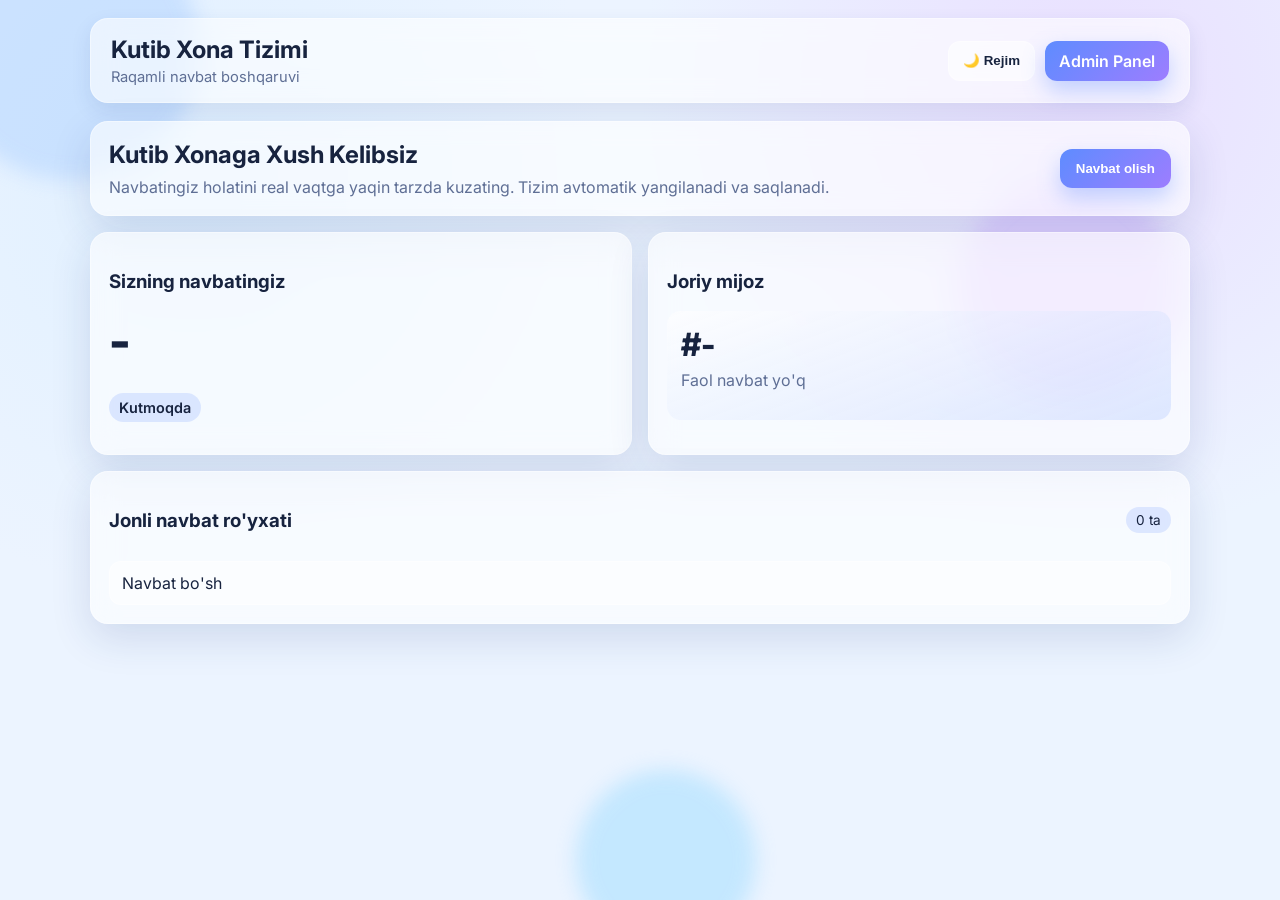
<file: index.html>
<!DOCTYPE html>
<html lang="uz">
<head>
  <meta charset="UTF-8" />
  <meta name="viewport" content="width=device-width, initial-scale=1.0" />
  <title>Kutib Xona Tizimi</title>
  <link rel="preconnect" href="https://fonts.googleapis.com" />
  <link rel="preconnect" href="https://fonts.gstatic.com" crossorigin />
  <link
    href="https://fonts.googleapis.com/css2?family=Inter:wght@400;500;600;700;800&display=swap"
    rel="stylesheet"
  />
  <link rel="stylesheet" href="style.css" />
</head>
<body class="theme-light">
  <div id="loader" class="loader-screen">
    <div class="loader-orb"></div>
    <p>Tizim yuklanmoqda...</p>
  </div>

  <div class="bg-orbs" aria-hidden="true">
    <span></span>
    <span></span>
    <span></span>
  </div>

  <header class="topbar glass">
    <div class="brand">
      <h1>Kutib Xona Tizimi</h1>
      <p>Raqamli navbat boshqaruvi</p>
    </div>
    <div class="topbar-actions">
      <button id="modeToggle" class="btn ghost" type="button">🌙 Rejim</button>
      <a class="btn primary" href="admin.html">Admin Panel</a>
    </div>
  </header>

  <main class="container">
    <section class="welcome card-3d glass">
      <div>
        <h2>Kutib Xonaga Xush Kelibsiz</h2>
        <p>
          Navbatingiz holatini real vaqtga yaqin tarzda kuzating. Tizim
          avtomatik yangilanadi va saqlanadi.
        </p>
      </div>
      <button id="takeQueueBtn" class="btn primary large" type="button">
        Navbat olish
      </button>
    </section>

    <section class="grid">
      <article class="card-3d glass stat-card">
        <h3>Sizning navbatingiz</h3>
        <p id="myNumber" class="big-number">-</p>
        <p id="myStatusBadge" class="status-pill status-waiting">Kutmoqda</p>
      </article>

      <article class="card-3d glass current-client">
        <h3>Joriy mijoz</h3>
        <div id="currentClientCard" class="client-card">
          <p class="client-number">#-</p>
          <p class="client-status">Faol navbat yo'q</p>
        </div>
      </article>
    </section>

    <section class="card-3d glass">
      <div class="section-title">
        <h3>Jonli navbat ro'yxati</h3>
        <span id="queueCount" class="chip">0 ta</span>
      </div>
      <ul id="queueList" class="queue-list"></ul>
    </section>
  </main>

  <div id="toastContainer" class="toast-container" aria-live="polite"></div>

  <script src="script.js"></script>
</body>
</html>
</file>
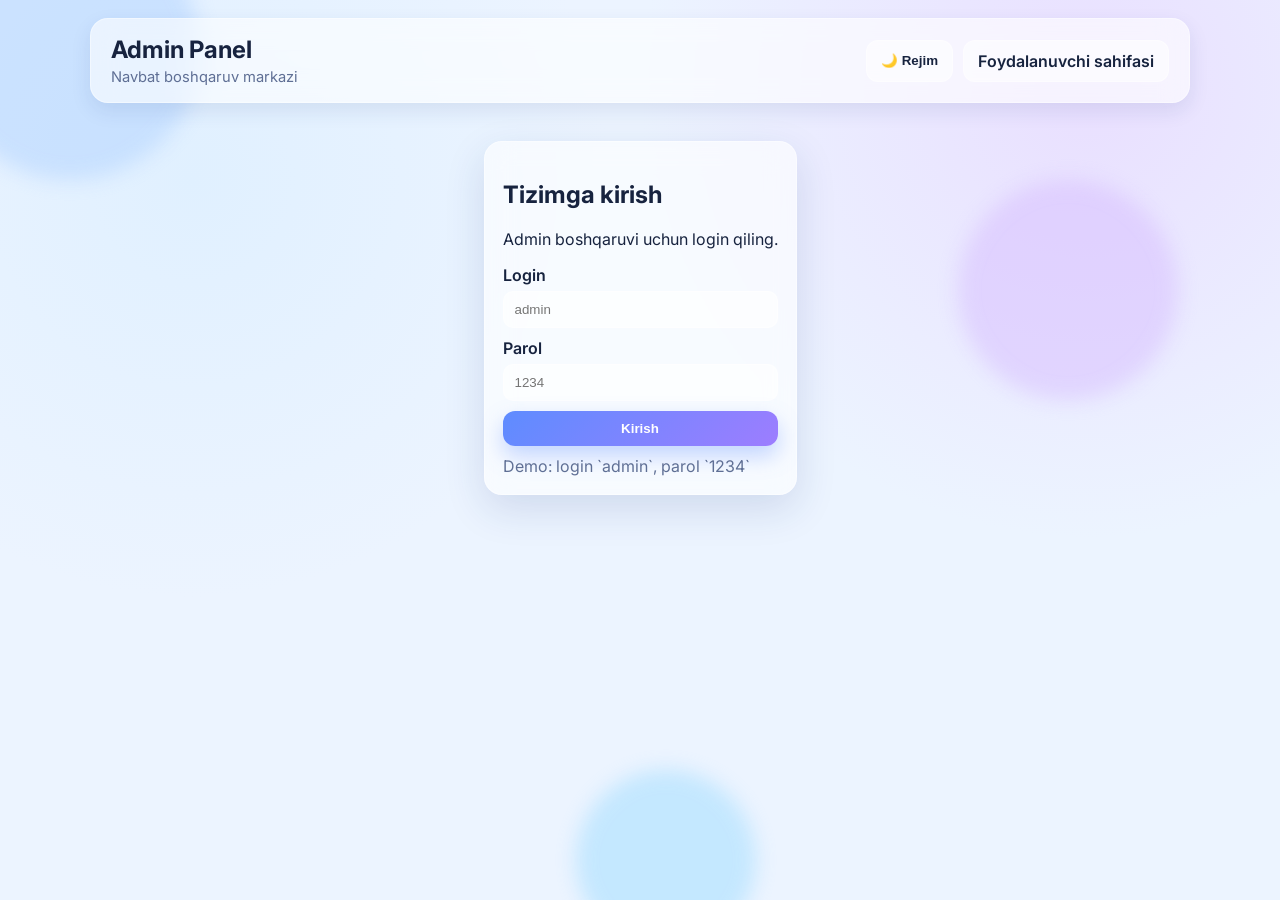
<file: admin.html>
<!DOCTYPE html>
<html lang="uz">
<head>
  <meta charset="UTF-8" />
  <meta name="viewport" content="width=device-width, initial-scale=1.0" />
  <title>Admin Panel | Kutib Xona</title>
  <link rel="preconnect" href="https://fonts.googleapis.com" />
  <link rel="preconnect" href="https://fonts.gstatic.com" crossorigin />
  <link
    href="https://fonts.googleapis.com/css2?family=Inter:wght@400;500;600;700;800&display=swap"
    rel="stylesheet"
  />
  <link rel="stylesheet" href="style.css" />
</head>
<body class="theme-light">
  <div id="loader" class="loader-screen">
    <div class="loader-orb"></div>
    <p>Admin panel yuklanmoqda...</p>
  </div>

  <div class="bg-orbs" aria-hidden="true">
    <span></span>
    <span></span>
    <span></span>
  </div>

  <header class="topbar glass">
    <div class="brand">
      <h1>Admin Panel</h1>
      <p>Navbat boshqaruv markazi</p>
    </div>
    <div class="topbar-actions">
      <button id="modeToggle" class="btn ghost" type="button">🌙 Rejim</button>
      <a class="btn ghost" href="index.html">Foydalanuvchi sahifasi</a>
    </div>
  </header>

  <main class="container">
    <section id="loginSection" class="card-3d glass auth-card">
      <h2>Tizimga kirish</h2>
      <p>Admin boshqaruvi uchun login qiling.</p>
      <form id="loginForm" class="form-grid">
        <label>
          Login
          <input id="adminUser" type="text" placeholder="admin" required />
        </label>
        <label>
          Parol
          <input id="adminPass" type="password" placeholder="1234" required />
        </label>
        <button class="btn primary" type="submit">Kirish</button>
      </form>
      <p class="hint">Demo: login `admin`, parol `1234`</p>
    </section>

    <section id="dashboardSection" class="hidden">
      <div class="grid">
        <article class="card-3d glass">
          <h3>Yangi mijoz qo'shish</h3>
          <form id="addClientForm" class="form-inline">
            <input id="clientNameInput" type="text" placeholder="Mijoz ismi (ixtiyoriy)" />
            <button class="btn primary" type="submit">Qo'shish</button>
          </form>
        </article>

        <article class="card-3d glass">
          <h3>Statistika</h3>
          <div class="stats-row">
            <div>
              <p>Jami navbat</p>
              <strong id="totalCount">0</strong>
            </div>
            <div>
              <p>Faol</p>
              <strong id="activeCount">0</strong>
            </div>
            <div>
              <p>Tugagan</p>
              <strong id="doneCount">0</strong>
            </div>
          </div>
        </article>
      </div>

      <section class="card-3d glass table-wrap">
        <div class="section-title">
          <h3>To'liq navbat ro'yxati</h3>
          <button id="logoutBtn" class="btn danger" type="button">Chiqish</button>
        </div>
        <div class="table-scroll">
          <table class="queue-table">
            <thead>
              <tr>
                <th>Navbat</th>
                <th>Ism</th>
                <th>Holat</th>
                <th>Vaqt</th>
                <th>Amallar</th>
              </tr>
            </thead>
            <tbody id="adminQueueBody"></tbody>
          </table>
        </div>
      </section>
    </section>
  </main>

  <div id="toastContainer" class="toast-container" aria-live="polite"></div>
  <script src="script.js"></script>
</body>
</html>
</file>
<file: style.css>
:root {
  --bg: #ecf4ff;
  --surface: rgba(255, 255, 255, 0.6);
  --text: #17233f;
  --muted: #5f6f95;
  --primary: #5e8cff;
  --accent: #9d7dff;
  --danger: #ff5f7a;
  --success: #28c08a;
  --shadow-lg: 0 14px 40px rgba(31, 56, 127, 0.14);
  --shadow-sm: 0 8px 20px rgba(31, 56, 127, 0.1);
  --border: rgba(255, 255, 255, 0.4);
}

body.theme-dark {
  --bg: #0d1425;
  --surface: rgba(13, 22, 40, 0.58);
  --text: #eef2ff;
  --muted: #9cadce;
  --primary: #8ca6ff;
  --accent: #b79fff;
  --danger: #ff6d88;
  --success: #47d7a1;
  --shadow-lg: 0 18px 45px rgba(0, 0, 0, 0.35);
  --shadow-sm: 0 10px 24px rgba(0, 0, 0, 0.22);
  --border: rgba(255, 255, 255, 0.08);
}

* {
  box-sizing: border-box;
}

html,
body {
  margin: 0;
  padding: 0;
  min-height: 100%;
}

body {
  font-family: "Inter", sans-serif;
  color: var(--text);
  background: radial-gradient(circle at 15% 20%, #e0f0ff 0%, transparent 32%),
    radial-gradient(circle at 85% 10%, #e9dfff 0%, transparent 33%),
    var(--bg);
  transition: background 0.35s ease, color 0.35s ease;
  overflow-x: hidden;
}

.bg-orbs span {
  position: fixed;
  border-radius: 50%;
  z-index: -1;
  filter: blur(10px);
  opacity: 0.45;
  animation: float 10s ease-in-out infinite;
}

.bg-orbs span:nth-child(1) {
  width: 260px;
  height: 260px;
  top: -80px;
  left: -60px;
  background: #a9ceff;
}

.bg-orbs span:nth-child(2) {
  width: 220px;
  height: 220px;
  right: 8%;
  top: 20%;
  background: #d4b8ff;
  animation-delay: 1s;
}

.bg-orbs span:nth-child(3) {
  width: 180px;
  height: 180px;
  bottom: -50px;
  left: 45%;
  background: #95d9ff;
  animation-delay: 2s;
}

@keyframes float {
  0%,
  100% {
    transform: translateY(0px);
  }
  50% {
    transform: translateY(-18px);
  }
}

.glass {
  background: var(--surface);
  border: 1px solid var(--border);
  backdrop-filter: blur(14px);
  -webkit-backdrop-filter: blur(14px);
}

.topbar {
  margin: 18px auto;
  width: min(1100px, calc(100% - 24px));
  border-radius: 18px;
  padding: 16px 20px;
  display: flex;
  justify-content: space-between;
  align-items: center;
  gap: 16px;
  box-shadow: var(--shadow-sm);
}

.brand h1 {
  margin: 0;
  font-size: clamp(1.1rem, 2vw, 1.5rem);
}

.brand p {
  margin: 4px 0 0;
  color: var(--muted);
  font-size: 0.92rem;
}

.topbar-actions {
  display: flex;
  gap: 10px;
  flex-wrap: wrap;
}

.container {
  width: min(1100px, calc(100% - 24px));
  margin: 8px auto 36px;
  display: grid;
  gap: 16px;
}

.card-3d {
  border-radius: 18px;
  padding: 18px;
  box-shadow: var(--shadow-lg);
  transition: transform 0.26s ease, box-shadow 0.26s ease;
  transform-style: preserve-3d;
}

.card-3d:hover {
  transform: perspective(900px) rotateX(4deg) rotateY(-5deg) translateY(-2px);
  box-shadow: 0 18px 35px rgba(31, 56, 127, 0.22);
}

.welcome {
  display: flex;
  justify-content: space-between;
  align-items: center;
  gap: 12px;
}

.welcome h2 {
  margin-top: 0;
  margin-bottom: 8px;
}

.welcome p {
  margin: 0;
  color: var(--muted);
}

.grid {
  display: grid;
  grid-template-columns: repeat(2, minmax(0, 1fr));
  gap: 16px;
}

.btn {
  border: 0;
  border-radius: 12px;
  padding: 10px 14px;
  font-weight: 600;
  cursor: pointer;
  transition: transform 0.18s ease, opacity 0.2s ease, box-shadow 0.2s ease;
  text-decoration: none;
  display: inline-flex;
  align-items: center;
  justify-content: center;
  color: var(--text);
}

.btn:hover {
  transform: translateY(-2px);
}

.btn.primary {
  background: linear-gradient(135deg, var(--primary), var(--accent));
  color: #fff;
  box-shadow: 0 10px 22px rgba(94, 140, 255, 0.35);
}

.btn.ghost {
  background: rgba(255, 255, 255, 0.55);
  border: 1px solid var(--border);
}

.btn.danger {
  background: var(--danger);
  color: #fff;
}

.btn.large {
  padding: 12px 16px;
}

.big-number {
  font-size: clamp(2rem, 5vw, 3rem);
  margin: 8px 0;
  font-weight: 800;
}

.status-pill {
  display: inline-block;
  padding: 6px 10px;
  border-radius: 999px;
  font-size: 0.9rem;
  font-weight: 600;
}

.status-waiting {
  background: rgba(94, 140, 255, 0.18);
}

.status-active {
  background: rgba(40, 192, 138, 0.2);
}

.status-done {
  background: rgba(255, 95, 122, 0.2);
}

.client-card {
  border-radius: 14px;
  padding: 14px;
  background: linear-gradient(160deg, rgba(255, 255, 255, 0.55), rgba(173, 198, 255, 0.35));
}

.client-number {
  margin: 0;
  font-size: 2rem;
  font-weight: 800;
}

.client-status {
  margin-top: 6px;
  color: var(--muted);
}

.section-title {
  display: flex;
  justify-content: space-between;
  align-items: center;
  gap: 12px;
  margin-bottom: 10px;
}

.chip {
  background: rgba(94, 140, 255, 0.18);
  border-radius: 999px;
  padding: 5px 10px;
  font-size: 0.85rem;
}

.queue-list {
  list-style: none;
  margin: 0;
  padding: 0;
  display: grid;
  gap: 10px;
}

.queue-item {
  display: flex;
  justify-content: space-between;
  align-items: center;
  gap: 10px;
  border-radius: 12px;
  padding: 11px 12px;
  background: rgba(255, 255, 255, 0.45);
  border: 1px solid var(--border);
}

.queue-item strong {
  font-size: 1rem;
}

.auth-card {
  max-width: 460px;
  margin: 20px auto;
}

.form-grid,
.form-inline {
  display: grid;
  gap: 10px;
}

.form-inline {
  grid-template-columns: 1fr auto;
}

label {
  display: grid;
  gap: 6px;
  font-weight: 600;
}

input,
select {
  width: 100%;
  border-radius: 10px;
  border: 1px solid var(--border);
  padding: 10px 11px;
  background: rgba(255, 255, 255, 0.62);
  color: var(--text);
}

.hint {
  color: var(--muted);
  margin: 10px 0 0;
}

.stats-row {
  display: grid;
  grid-template-columns: repeat(3, minmax(0, 1fr));
  gap: 10px;
}

.stats-row div {
  border-radius: 12px;
  padding: 10px;
  background: rgba(255, 255, 255, 0.45);
}

.stats-row p {
  margin: 0;
  color: var(--muted);
}

.stats-row strong {
  font-size: 1.4rem;
}

.table-wrap {
  overflow: hidden;
}

.table-scroll {
  overflow: auto;
}

.queue-table {
  width: 100%;
  border-collapse: separate;
  border-spacing: 0 10px;
}

.queue-table th {
  text-align: left;
  color: var(--muted);
  font-size: 0.88rem;
  padding: 0 10px;
}

.queue-table td {
  background: rgba(255, 255, 255, 0.5);
  padding: 10px;
  border-top: 1px solid var(--border);
  border-bottom: 1px solid var(--border);
}

.queue-table tr td:first-child {
  border-left: 1px solid var(--border);
  border-radius: 12px 0 0 12px;
}

.queue-table tr td:last-child {
  border-right: 1px solid var(--border);
  border-radius: 0 12px 12px 0;
}

.table-actions {
  display: flex;
  gap: 8px;
  flex-wrap: wrap;
}

.table-actions button,
.table-actions select {
  font-size: 0.84rem;
}

.toast-container {
  position: fixed;
  right: 18px;
  bottom: 18px;
  display: grid;
  gap: 8px;
  z-index: 1000;
}

.toast {
  padding: 10px 12px;
  border-radius: 10px;
  color: #fff;
  box-shadow: var(--shadow-sm);
  animation: slideIn 0.3s ease;
}

.toast.info {
  background: var(--primary);
}

.toast.success {
  background: var(--success);
}

.toast.error {
  background: var(--danger);
}

@keyframes slideIn {
  from {
    opacity: 0;
    transform: translateY(10px);
  }
  to {
    opacity: 1;
    transform: translateY(0);
  }
}

.loader-screen {
  position: fixed;
  inset: 0;
  background: linear-gradient(160deg, rgba(236, 244, 255, 0.95), rgba(217, 228, 255, 0.95));
  display: grid;
  place-items: center;
  z-index: 10000;
  transition: opacity 0.35s ease, visibility 0.35s ease;
}

.loader-screen.hidden {
  opacity: 0;
  visibility: hidden;
}

.loader-screen p {
  margin-top: 10px;
  font-weight: 600;
}

.loader-orb {
  width: 52px;
  height: 52px;
  border-radius: 50%;
  border: 4px solid #b5cfff;
  border-top-color: var(--primary);
  animation: spin 0.8s linear infinite;
}

@keyframes spin {
  to {
    transform: rotate(360deg);
  }
}

.hidden {
  display: none !important;
}

@media (max-width: 860px) {
  .grid {
    grid-template-columns: 1fr;
  }

  .welcome {
    flex-direction: column;
    align-items: flex-start;
  }

  .form-inline {
    grid-template-columns: 1fr;
  }
}
</file>
